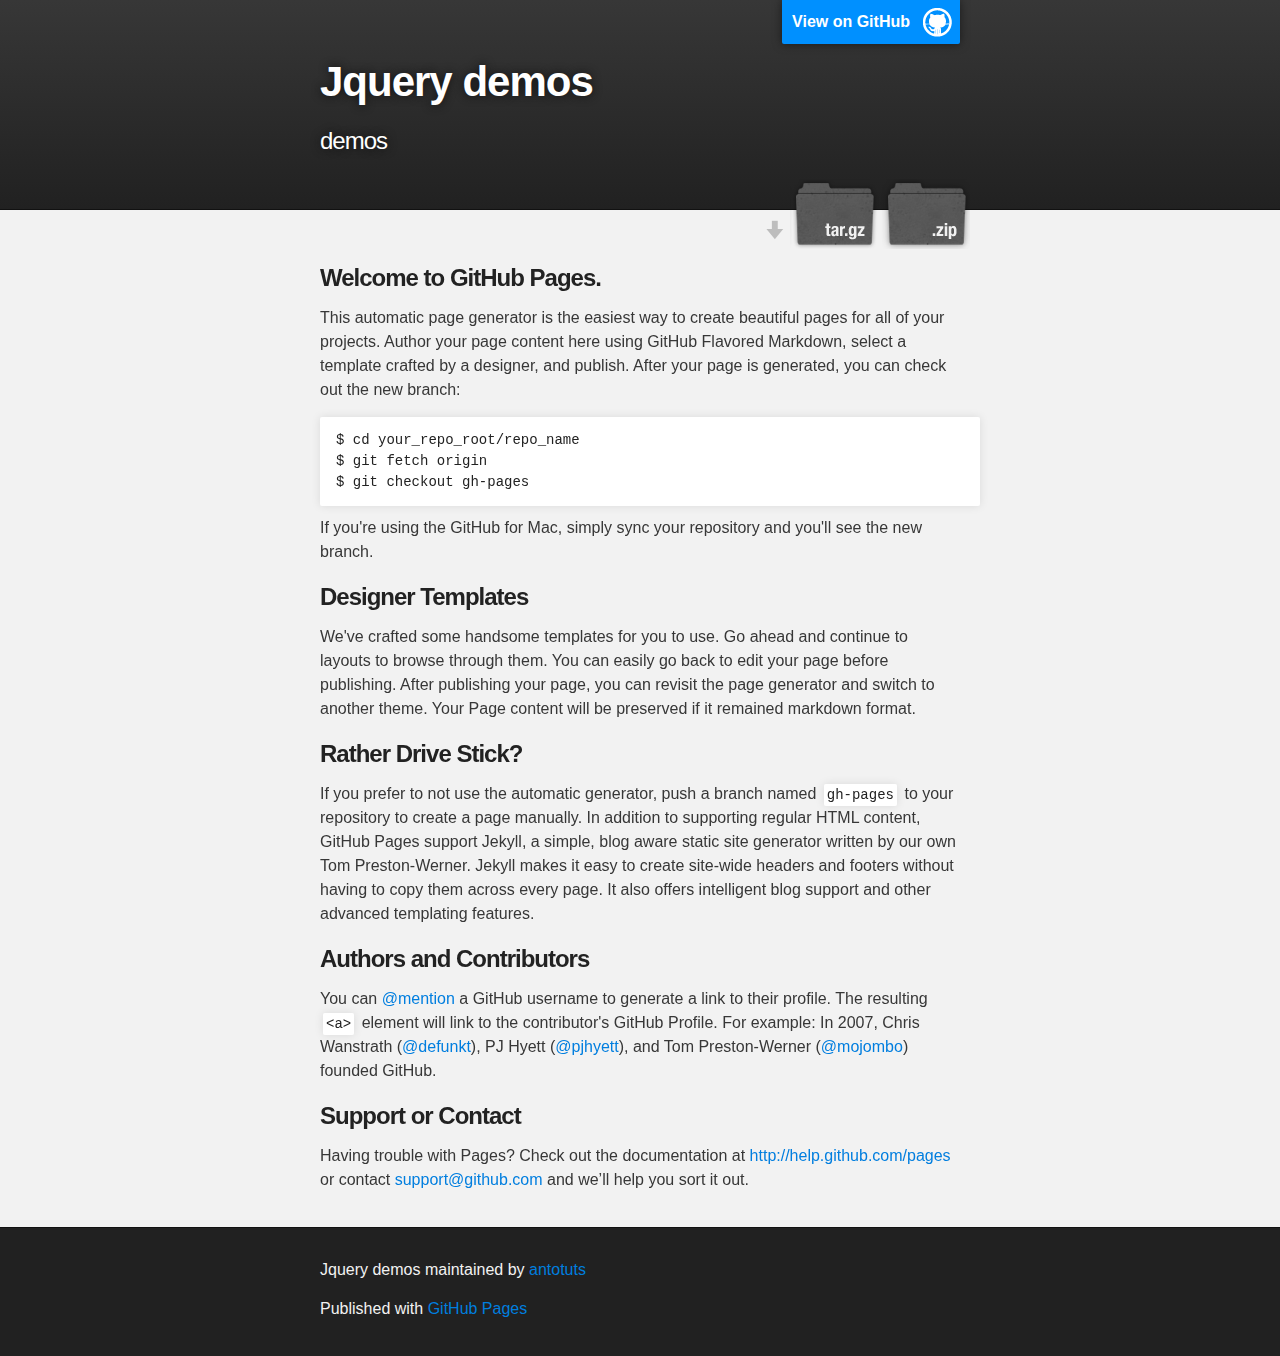
<file: index.html>
<!DOCTYPE html>
<html>

  <head>
    <meta charset='utf-8' />
    <meta http-equiv="X-UA-Compatible" content="chrome=1" />
    <meta name="description" content="Jquery demos : demos" />

    <link rel="stylesheet" type="text/css" media="screen" href="stylesheets/stylesheet.css">

    <title>Jquery demos</title>
  </head>

  <body>

    <!-- HEADER -->
    <div id="header_wrap" class="outer">
        <header class="inner">
          <a id="forkme_banner" href="https://github.com/antotuts/jquery_demos">View on GitHub</a>

          <h1 id="project_title">Jquery demos</h1>
          <h2 id="project_tagline">demos</h2>

            <section id="downloads">
              <a class="zip_download_link" href="https://github.com/antotuts/jquery_demos/zipball/master">Download this project as a .zip file</a>
              <a class="tar_download_link" href="https://github.com/antotuts/jquery_demos/tarball/master">Download this project as a tar.gz file</a>
            </section>
        </header>
    </div>

    <!-- MAIN CONTENT -->
    <div id="main_content_wrap" class="outer">
      <section id="main_content" class="inner">
        <h3>Welcome to GitHub Pages.</h3>

<p>This automatic page generator is the easiest way to create beautiful pages for all of your projects. Author your page content here using GitHub Flavored Markdown, select a template crafted by a designer, and publish. After your page is generated, you can check out the new branch:</p>

<pre><code>$ cd your_repo_root/repo_name
$ git fetch origin
$ git checkout gh-pages
</code></pre>

<p>If you're using the GitHub for Mac, simply sync your repository and you'll see the new branch.</p>

<h3>Designer Templates</h3>

<p>We've crafted some handsome templates for you to use. Go ahead and continue to layouts to browse through them. You can easily go back to edit your page before publishing. After publishing your page, you can revisit the page generator and switch to another theme. Your Page content will be preserved if it remained markdown format.</p>

<h3>Rather Drive Stick?</h3>

<p>If you prefer to not use the automatic generator, push a branch named <code>gh-pages</code> to your repository to create a page manually. In addition to supporting regular HTML content, GitHub Pages support Jekyll, a simple, blog aware static site generator written by our own Tom Preston-Werner. Jekyll makes it easy to create site-wide headers and footers without having to copy them across every page. It also offers intelligent blog support and other advanced templating features.</p>

<h3>Authors and Contributors</h3>

<p>You can <a href="https://github.com/blog/821" class="user-mention">@mention</a> a GitHub username to generate a link to their profile. The resulting <code>&lt;a&gt;</code> element will link to the contributor's GitHub Profile. For example: In 2007, Chris Wanstrath (<a href="https://github.com/defunkt" class="user-mention">@defunkt</a>), PJ Hyett (<a href="https://github.com/pjhyett" class="user-mention">@pjhyett</a>), and Tom Preston-Werner (<a href="https://github.com/mojombo" class="user-mention">@mojombo</a>) founded GitHub.</p>

<h3>Support or Contact</h3>

<p>Having trouble with Pages? Check out the documentation at <a href="http://help.github.com/pages">http://help.github.com/pages</a> or contact <a href="mailto:support@github.com">support@github.com</a> and we’ll help you sort it out.</p>
      </section>
    </div>

    <!-- FOOTER  -->
    <div id="footer_wrap" class="outer">
      <footer class="inner">
        <p class="copyright">Jquery demos maintained by <a href="https://github.com/antotuts">antotuts</a></p>
        <p>Published with <a href="http://pages.github.com">GitHub Pages</a></p>
      </footer>
    </div>

    

  </body>
</html>
</file>
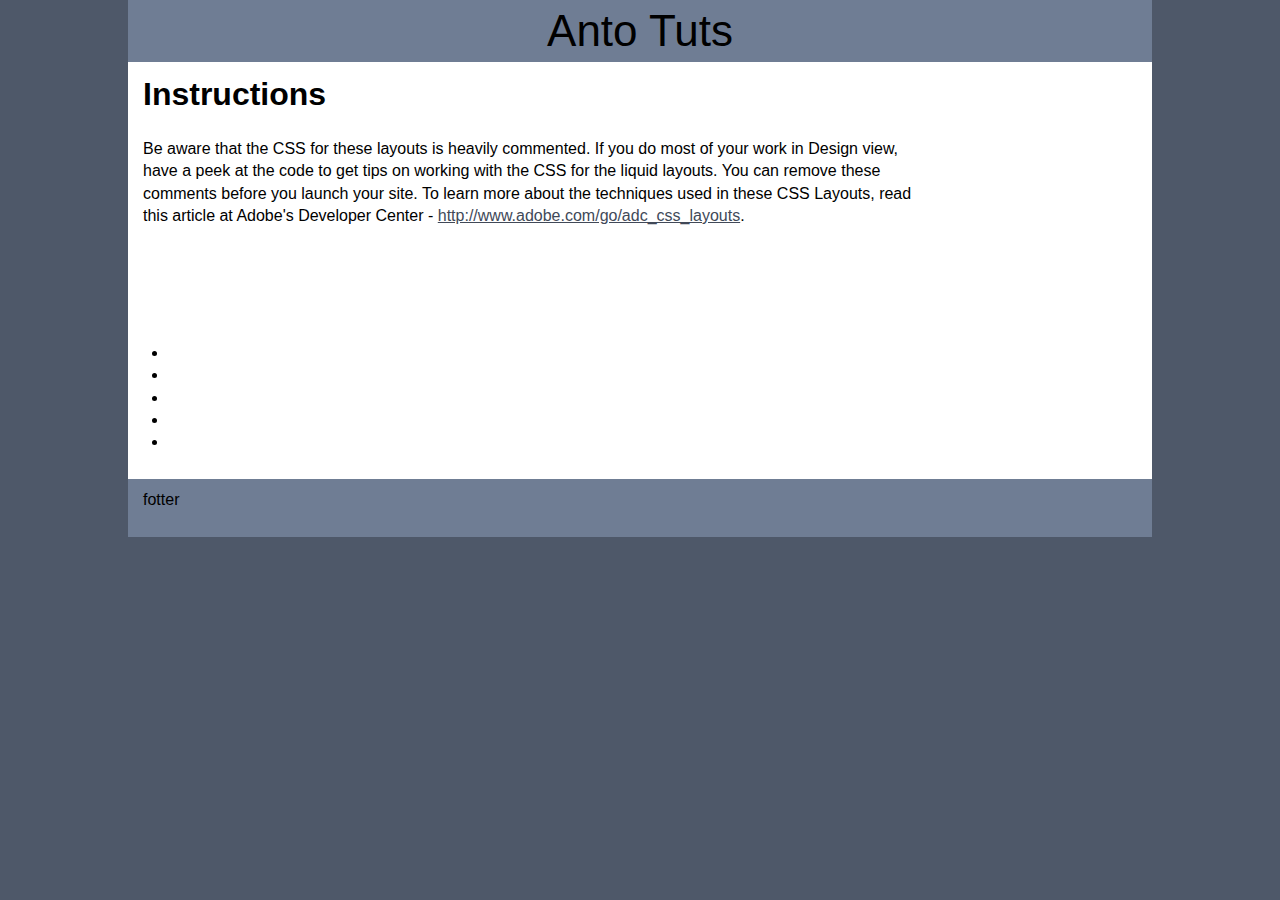
<file: sites/demo/index.html>
<!DOCTYPE html PUBLIC "-//W3C//DTD XHTML 1.0 Transitional//EN" "http://www.w3.org/TR/xhtml1/DTD/xhtml1-transitional.dtd">
<html xmlns="http://www.w3.org/1999/xhtml">
<head>
<meta http-equiv="Content-Type" content="text/html; charset=utf-8" />
<title>Untitled Document</title>
<link href="style.css" rel="stylesheet" type="text/css" /><!--[if lte IE 7]>
<style>
.content { margin-right: -1px; } /* this 1px negative margin can be placed on any of the columns in this layout with the same corrective effect. */
ul.nav a { zoom: 1; }  /* the zoom property gives IE the hasLayout trigger it needs to correct extra whiltespace between the links */
</style>
<![endif]-->
<script src="js/jquery-1.7.2.js" type="application/javascript"></script>
<script type="application/javascript">
	$(function(){
		alert("hello");
		$(".sidebar1").hide();
		});
		
</script>
</head>

<body>

<div class="container">
  <div class="header"><!-- end .header -->    Anto Tuts  </div>
  <div class="sidebar1">
    <ul class="nav">
      <li><a href="#">Link one</a></li>
      <li><a href="#">Link two</a></li>
      <li><a href="#">Link three</a></li>
      <li><a href="#">Link four</a></li>
    </ul>
    <p> Sidebar</p>
    <!-- end .sidebar1 --></div>
  <div class="content">
    <h1>Instructions</h1>
    <p>Be aware that the CSS for these layouts is heavily commented. If you do most of your work in Design view, have a peek at the code to get tips on working with the CSS for the liquid layouts. You can remove these comments before you launch your site. To learn more about the techniques used in these CSS Layouts, read this article at Adobe's Developer Center - <a href="http://www.adobe.com/go/adc_css_layouts">http://www.adobe.com/go/adc_css_layouts</a>.</p>
    <h2>&nbsp;</h2>
<h3>&nbsp;</h3>
 <div id="voo">
 	<ul id="hello">
 		<li id="link1"><a href=""></a></li>
 		<li id="link2"><a href=""></a></li>
 		<li id="link3"><a href=""></a></li>
 		<li id="link4"><a href=""></a></li>
 		<li id="link5"><a href=""></a></li>
 	</ul>
 </div>
     <!-- end .content --></div>
  <div class="footer">
    <p>fotter</p>
    <!-- end .footer --></div>
  <!-- end .container --></div>
</body>
</html>
</file>
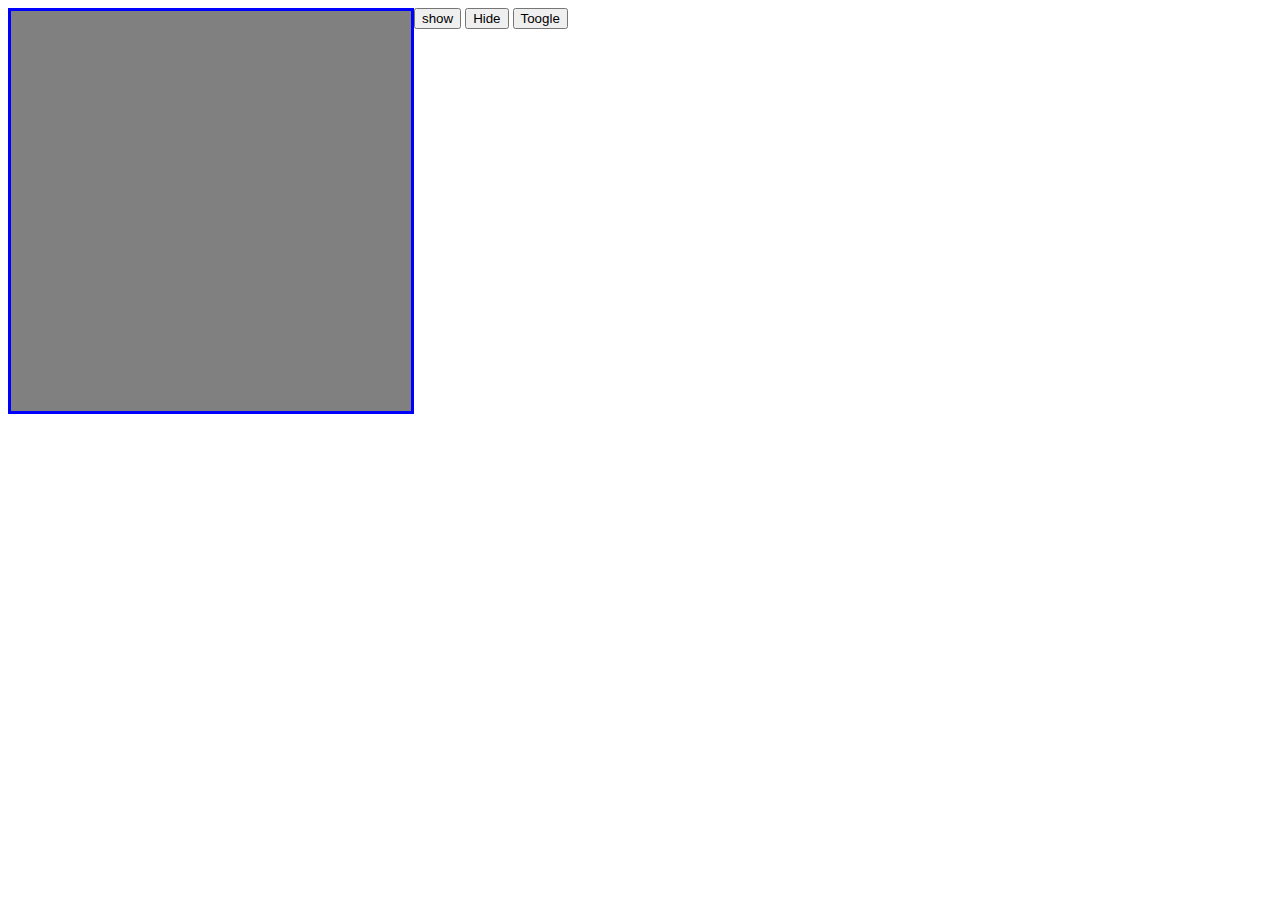
<file: animation1.html>
<!DOCTYPE HTML>
<html lang="en-US">
<head>
    <meta charset="UTF-8">
    <title>Anto Tuts</title>
    <link href="style.css" type="text/css" rel="stylesheet"/>
    <script src="jquery-1.7.2.js" type="text/javascript"></script>
    <script type="text/javascript">
        $(document).ready(function(){
            $("#button1").click(function(){
                $("#box").show(5000,function(){
                    alert("show finished");
                    });    
            });
            $("#button2").click(function(){
                $("#box").hide("slow",function(){
                    alert("Hide finished");
                    });    
            });
            $("#button3").click(function(){
                $("#box").toggle("slow");    
            });
        });
    </script>
</head>
<body>
    <div id="main">
        <div id="box" class="cool">
           
        </div>
        <button id="button1">show</button>
        <button id="button2">Hide</button>
        <button id="button3">Toogle</button>
        
    </div>
</html>
</file>
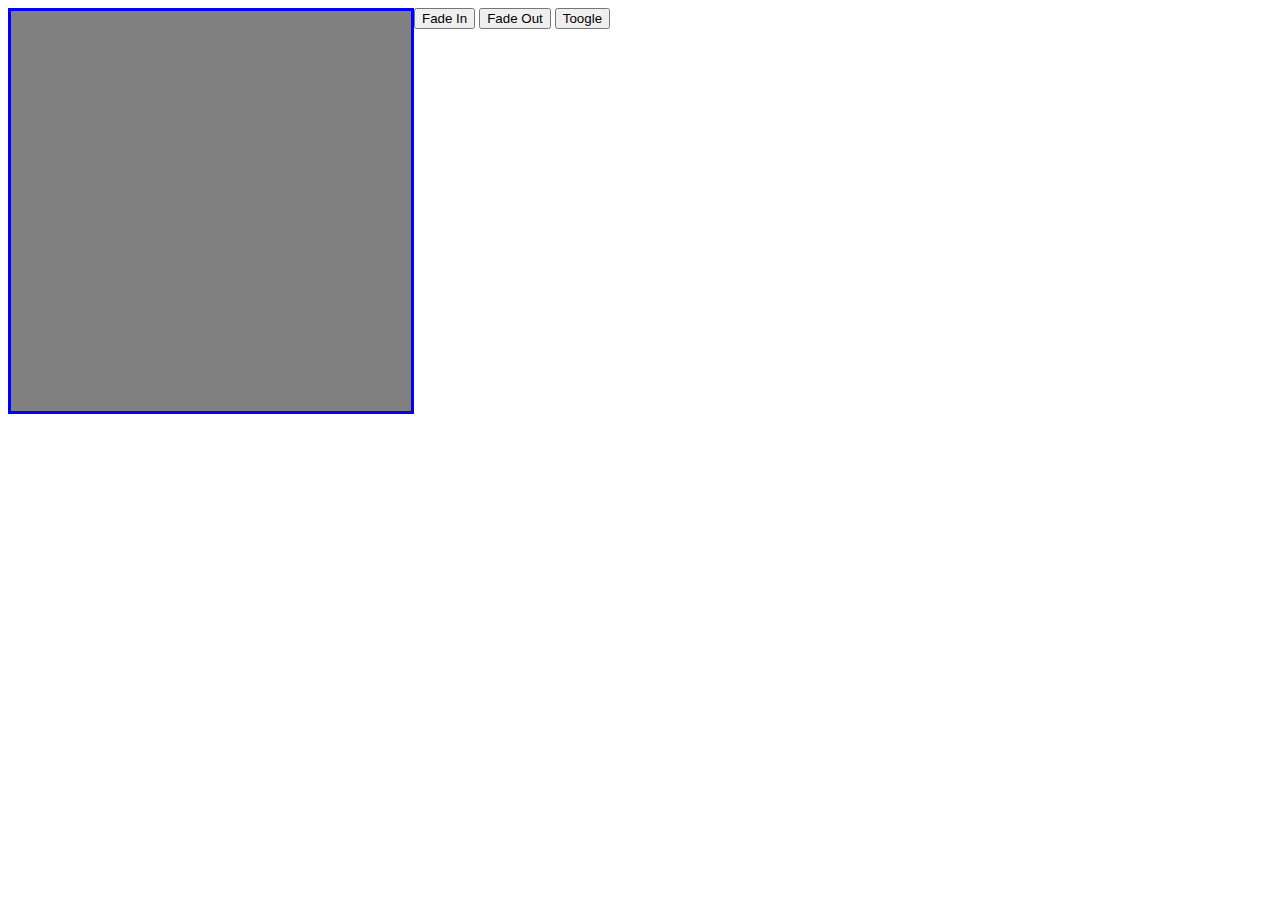
<file: animation2.html>
<!DOCTYPE HTML>
<html lang="en-US">
<head>
    <meta charset="UTF-8">
    <title>Anto Tuts</title>
    <link href="style.css" type="text/css" rel="stylesheet"/>
    <script src="jquery-1.7.2.js" type="text/javascript"></script>
    <script type="text/javascript">
        $(document).ready(function(){
            $("#button1").click(function(){
                $("#box").fadeIn(2000);    
            });
            $("#button2").click(function(){
                $("#box").fadeOut(2000);    
            });
            $("#button3").click(function(){
                $("#box").fadeToggle(2000);    
            });
        });
    </script>
</head>
<body>
    <div id="main">
        <div id="box" class="cool">
           
        </div>
        <button id="button1">Fade In</button>
        <button id="button2">Fade Out</button>
        <button id="button3">Toogle</button>
        
    </div>
</html>
</file>
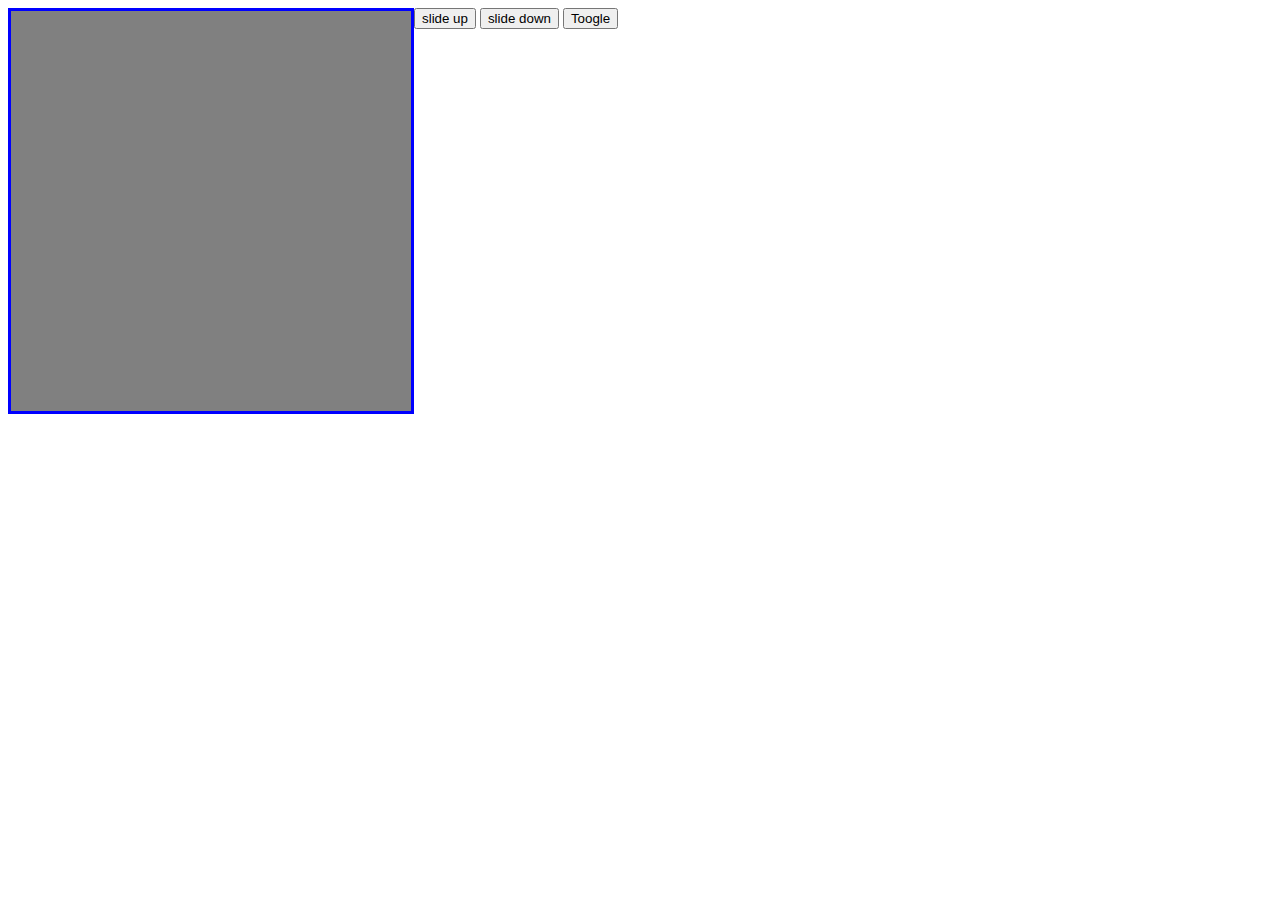
<file: animation3.html>
<!DOCTYPE HTML>
<html lang="en-US">
<head>
    <meta charset="UTF-8">
    <title>Anto Tuts</title>
    <link href="style.css" type="text/css" rel="stylesheet"/>
    <script src="jquery-1.7.2.js" type="text/javascript"></script>
    <script type="text/javascript">
        $(document).ready(function(){
            $("#button1").click(function(){
                $("#box").slideUp();    
            });
            $("#button2").click(function(){
                $("#box").slideDown();    
            });
            $("#button3").click(function(){
                $("#box").slideToggle();    
            });
        });
    </script>
</head>
<body>
    <div id="main">
        <div id="box" class="cool">
           
        </div>
        <button id="button1">slide up</button>
        <button id="button2">slide down</button>
        <button id="button3">Toogle</button>
        
    </div>
</html>
</file>
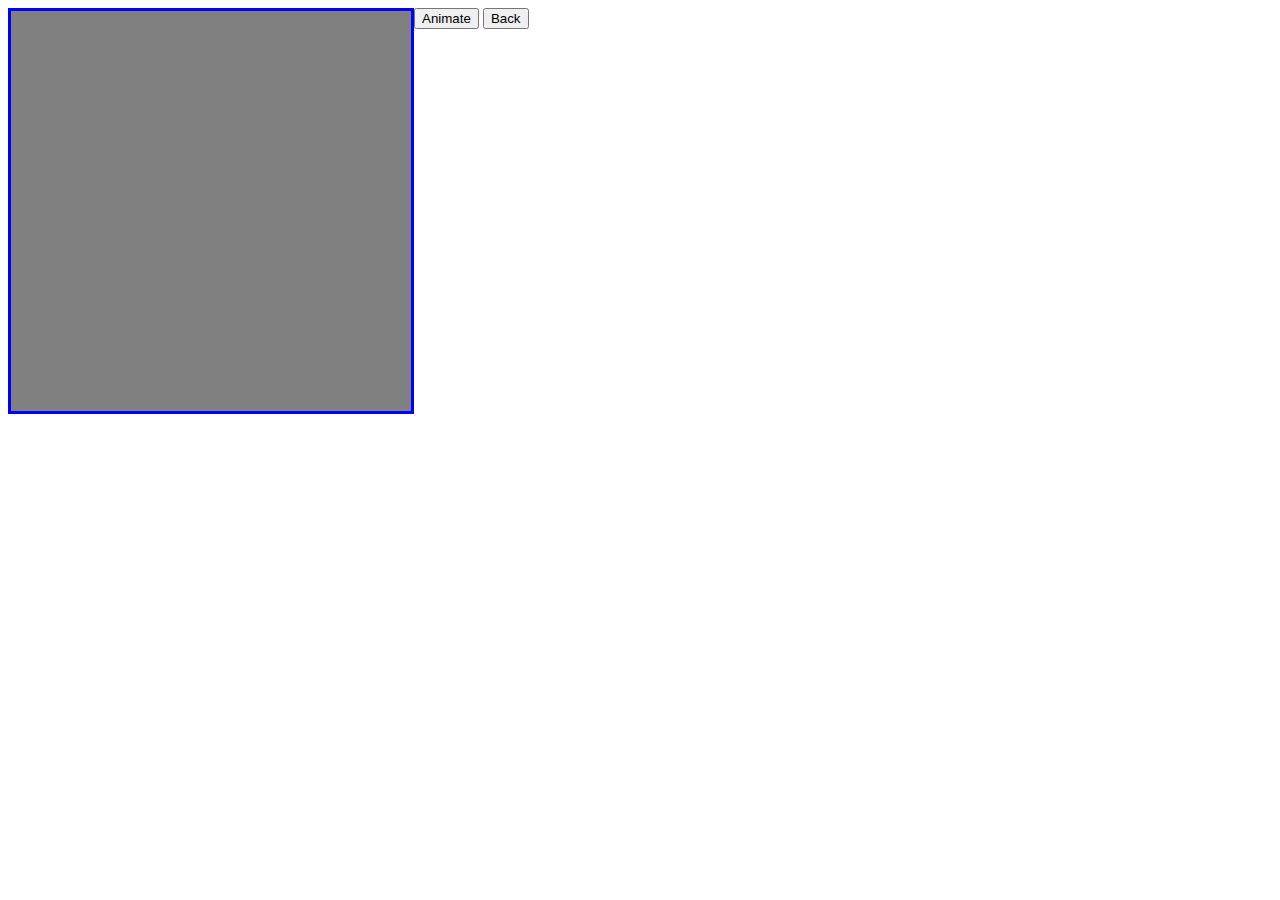
<file: animation4.html>
<!DOCTYPE HTML>
<html lang="en-US">
<head>
    <meta charset="UTF-8">
    <title>Anto Tuts</title>
    <link href="style.css" type="text/css" rel="stylesheet"/>
    <script src="jquery-1.7.2.js" type="text/javascript"></script>
    <script type="text/javascript">
        $(document).ready(function(){
            $("#button1").click(function(){
                $("#box").animate({"width":"80%","height":"800px","opacity":".5"},2000,"swing");    
            });
            $("#button2").click(function(){
              $("#box").animate({"width":"400px","height":"400px"},2000,"linear");       
            });
        });
    </script>
</head>
<body>
    <div id="main">
        <div id="box" class="cool">
           
        </div>
        <button id="button1">Animate</button>
        <button id="button2">Back</button>
                
    </div>
</html>
</file>
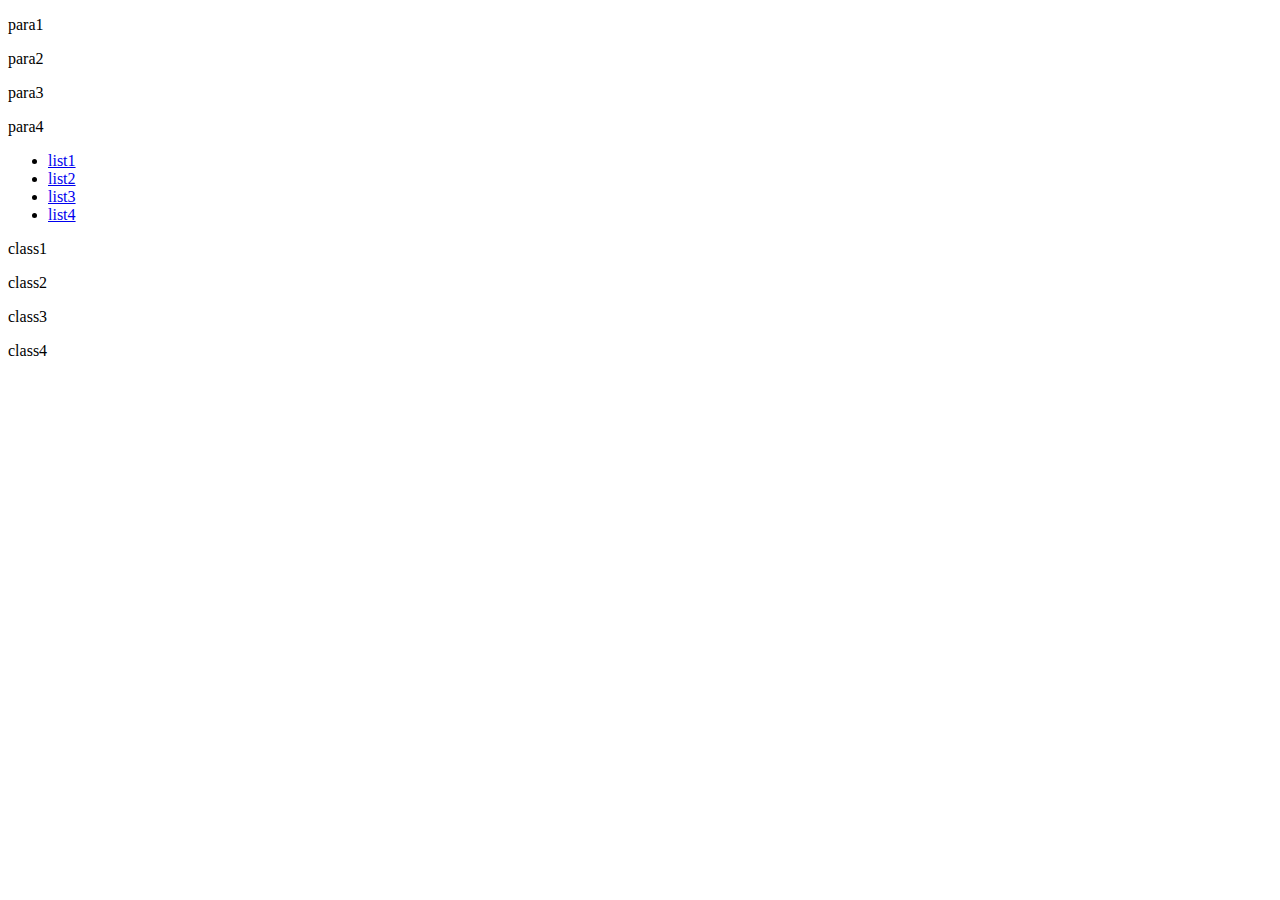
<file: attr.html>
<!DOCTYPE HTML>
<html lang="en-US">
<head>
    <meta charset="UTF-8">
    <title>Anto Tuts</title>
    <link href="style.css" type="text/css" rel="stylesheet"/>
    <script src="jquery-1.7.2.js" type="text/javascript"></script>
    <script type="text/javascript">
        $(document).ready(function(){
            $("#para1").attr("title","cool");
        });
    </script>
</head>
<body>
    <div id="main">
        <p id="para1" >para1</p>
        <p id="para2">para2</p>
        <p id="para3">para3</p>
        <p id="para4">para4</p>
        <ul id="list">
            <li id="list1"><a href="#">list1</a></li>
            <li id="list2"><a href="#">list2</a></li>
            <li id="list3"><a href="#">list3</a></li>
            <li id="list4"><a href="#">list4</a></li>
        </ul>
        <p class="class1">class1</p>
        <p class="class1">class2</p>
        <p class="class2">class3</p>
        <p class="class2">class4</p>
    </div>
</html>
</file>
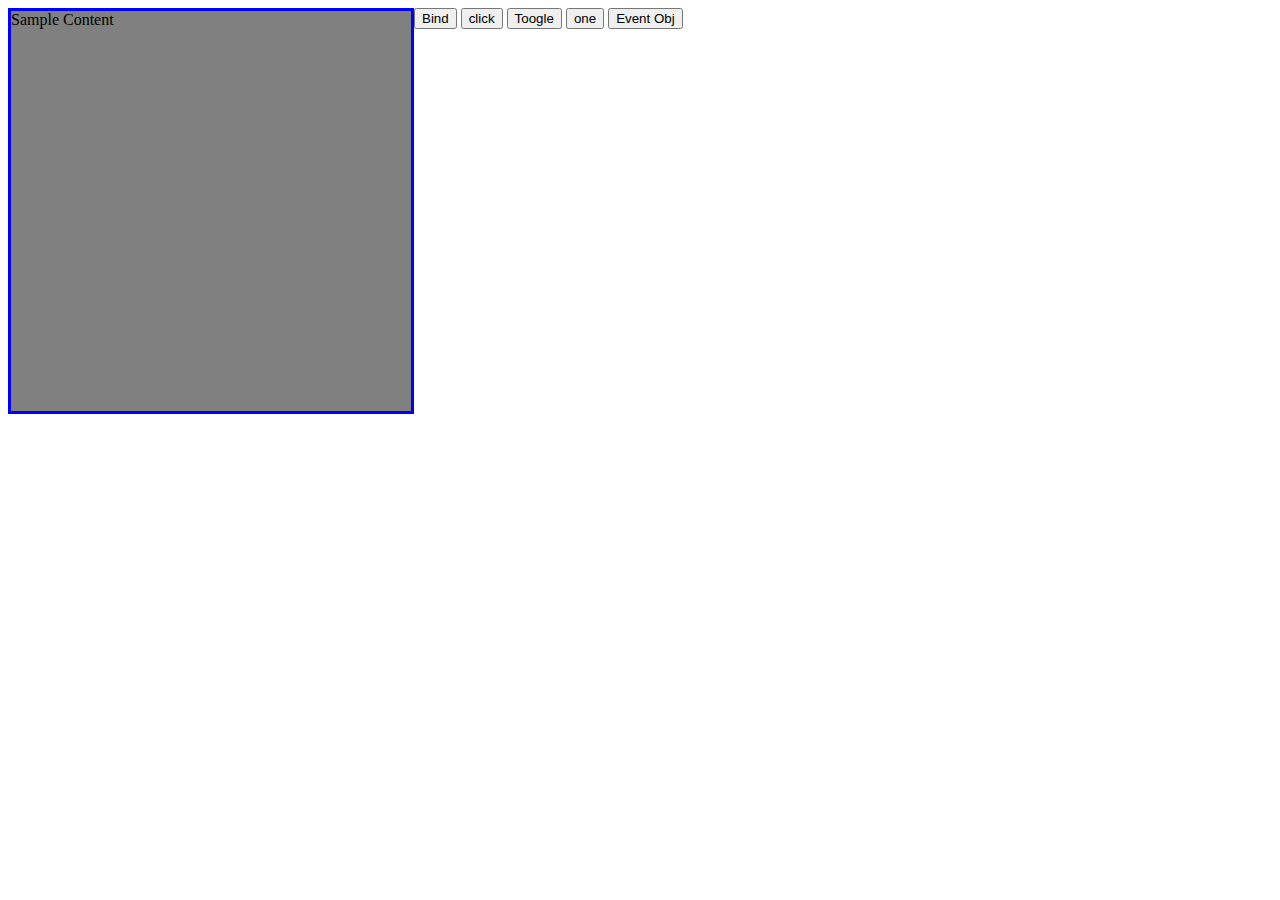
<file: events.html>
<!DOCTYPE HTML>
<html lang="en-US">
<head>
    <meta charset="UTF-8">
    <title>Anto Tuts</title>
    <link href="style.css" type="text/css" rel="stylesheet"/>
    <script src="jquery-1.7.2.js" type="text/javascript"></script>
    <script type="text/javascript">
        $(document).ready(function(){
            $("#button1").bind("click",toggleit);
            $("#button2").click(toggleit);
            
            $("#button3").toggle(toggle1,toggle2);
            $("#button4").one("click",toggleit);
            $("#button5").click(function(e){
                $("#box").html("<h1>Type:"+e.type+"  Pagex:"+e.pageX+"</h1>");
            });
            function toggleit(){
                $("#box").toggleClass("blueback");
            }
            function toggle1(){
                $("#box").html("<h1>toggle1</h1>");
            }
            function toggle2(){
                $("#box").html("<h1>toggle2</h1>");
            }
        });
    </script>
</head>
<body>
    <div id="main">
        <div id="box" class="cool">
            Sample Content
        </div>
        <button id="button1">Bind</button>
        <button id="button2">click</button>
        <button id="button3">Toogle</button>
        <button id="button4">one</button>
         <button id="button5">Event Obj</button>
    </div>
</html>
</file>
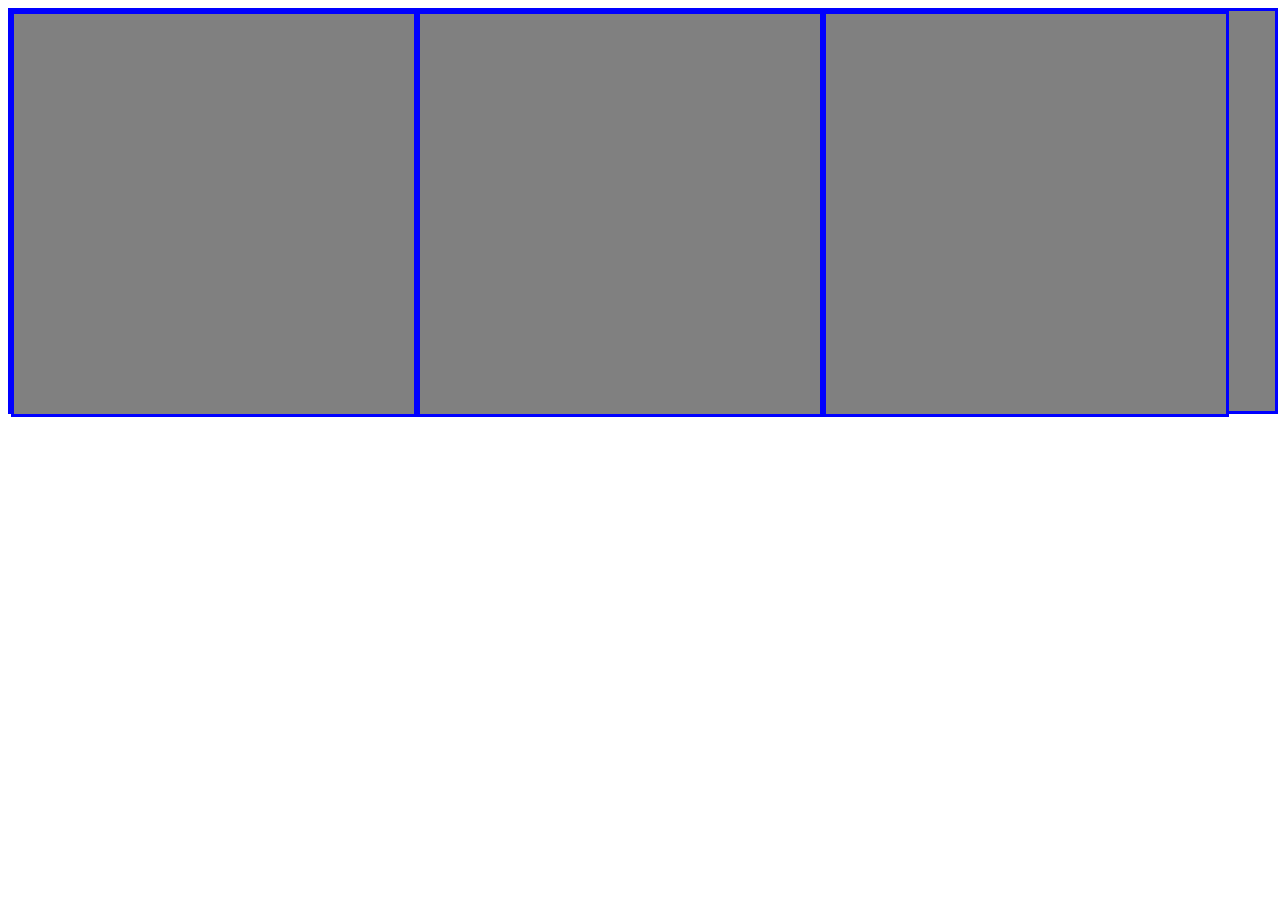
<file: layout.html>
<!DOCTYPE HTML>
<html lang="en-US">
<head>
    <meta charset="UTF-8">
    <title>Anto Tuts</title>
    <link href="style.css" type="text/css" rel="stylesheet"/>
    <script src="jquery-1.7.2.js" type="text/javascript"></script>
</head>
<body>
    <div id="main" class="cool">
        <div id="sidebar1" class="cool"></div>
        <div id="content" class="cool"></div>
        <div id="sidebar2" class="cool"></div>
    </div>
</body>
</html>
</file>
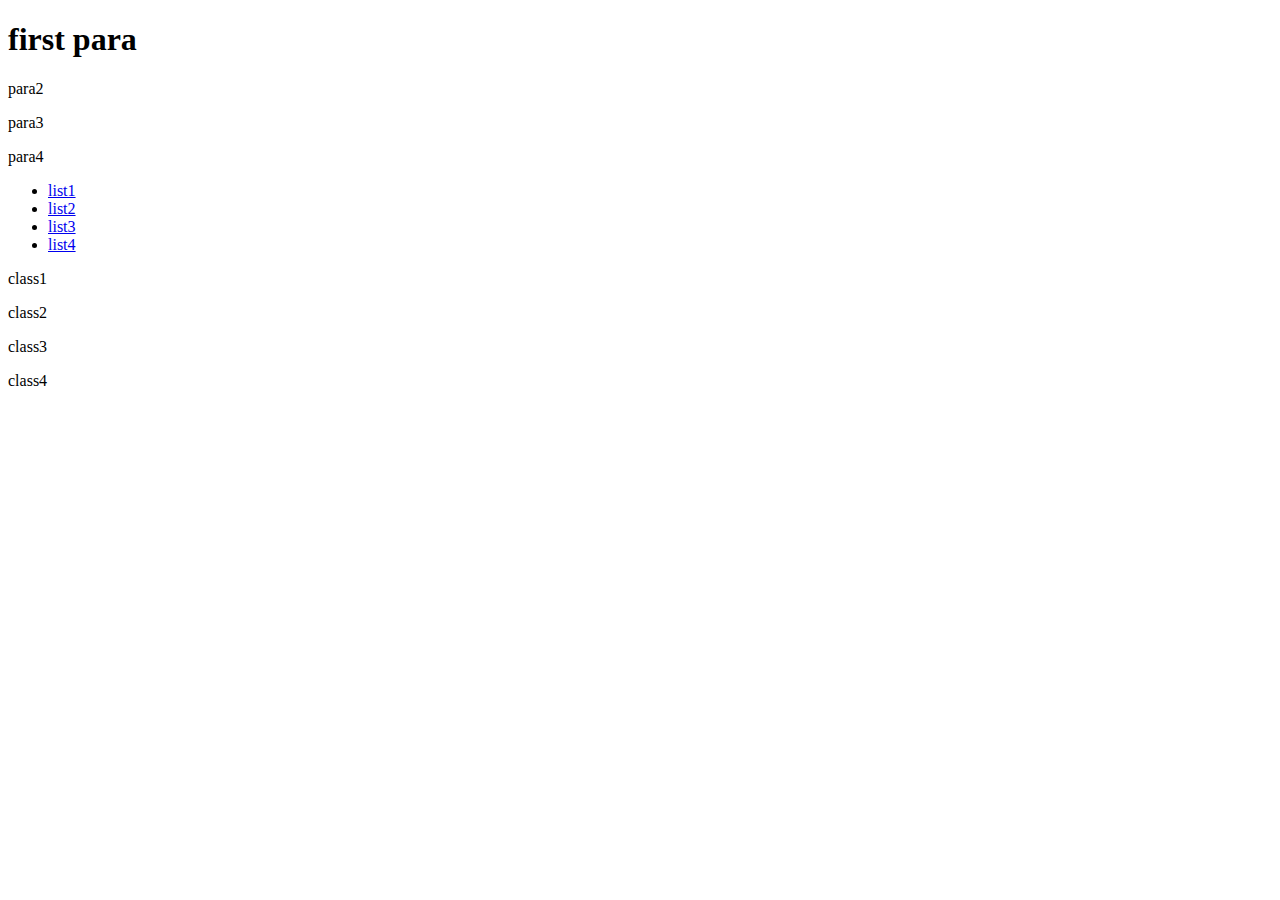
<file: newcontent.html>
<!DOCTYPE HTML>
<html lang="en-US">
<head>
    <meta charset="UTF-8">
    <title>Anto Tuts</title>
     <script src="jquery-1.7.2.js" type="text/javascript"></script>
    <script type="text/javascript">
        $(function(){
            //$("p:last").append("<p id=\"para10\">para10</p>");
            //$("li:first").prepend("<li id=\"list0\"><a href=\"#\">list0</a></li>")
            $("#para1").html("<h1>first para<h1>");
            
        });
    </script>
</head>
<body>
    <div id="main">
        <p id="para1">para1</p>
        <p id="para2">para2</p>
        <p id="para3">para3</p>
        <p id="para4">para4</p>
        <ul id="list">
            <li id="list1"><a href="#">list1</a></li>
            <li id="list2"><a href="#">list2</a></li>
            <li id="list3"><a href="#">list3</a></li>
            <li id="list4"><a href="#">list4</a></li>
        </ul>
        <p class="class1">class1</p>
        <p class="class1">class2</p>
        <p class="class2">class3</p>
        <p class="class2">class4</p>
    </div>
</body>
</html>
</file>
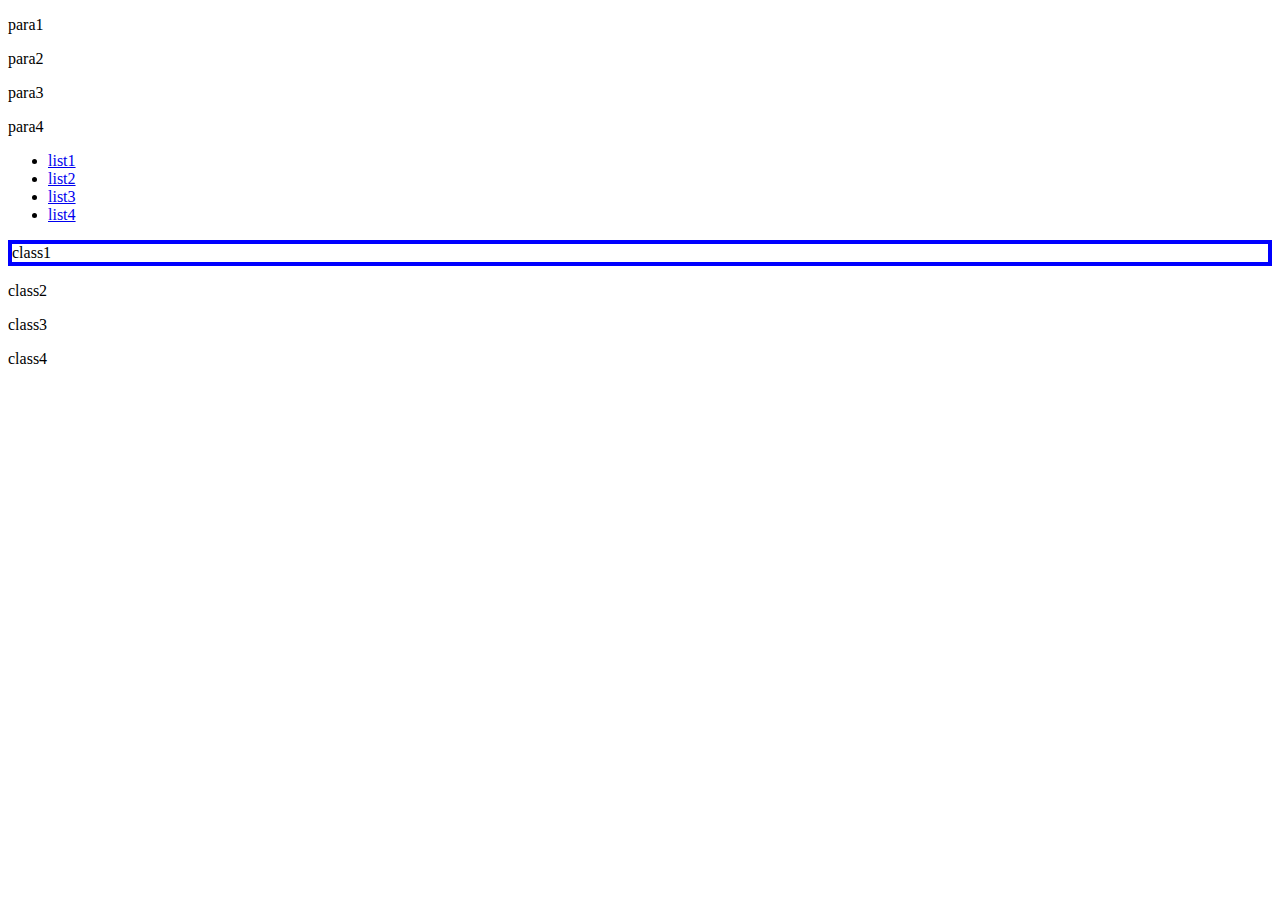
<file: selector.html>
<!DOCTYPE HTML>
<html lang="en-US">
<head>
    <meta charset="UTF-8">
    <title>Anto Tuts</title>
    
    <script src="jquery-1.7.2.js" type="text/javascript"></script>
    <script type="text/javascript">
        $(function(){
            $("p:eq(4)").css("border","4px solid blue");
        });
    </script>
</head>
<body>
        <p id="para1">para1</p>
        <p id="para2">para2</p>
        <p id="para3">para3</p>
        <p id="para4">para4</p>
        <ul id="list">
            <li id="list1"><a href="#">list1</a></li>
            <li id="list2"><a href="#">list2</a></li>
            <li id="list3"><a href="#">list3</a></li>
            <li id="list4"><a href="#">list4</a></li>
        </ul>
        <p class="class1">class1</p>
        <p class="class2">class2</p>
        <p class="class3">class3</p>
        <p class="class4">class4</p>
</body>
</html>
</file>
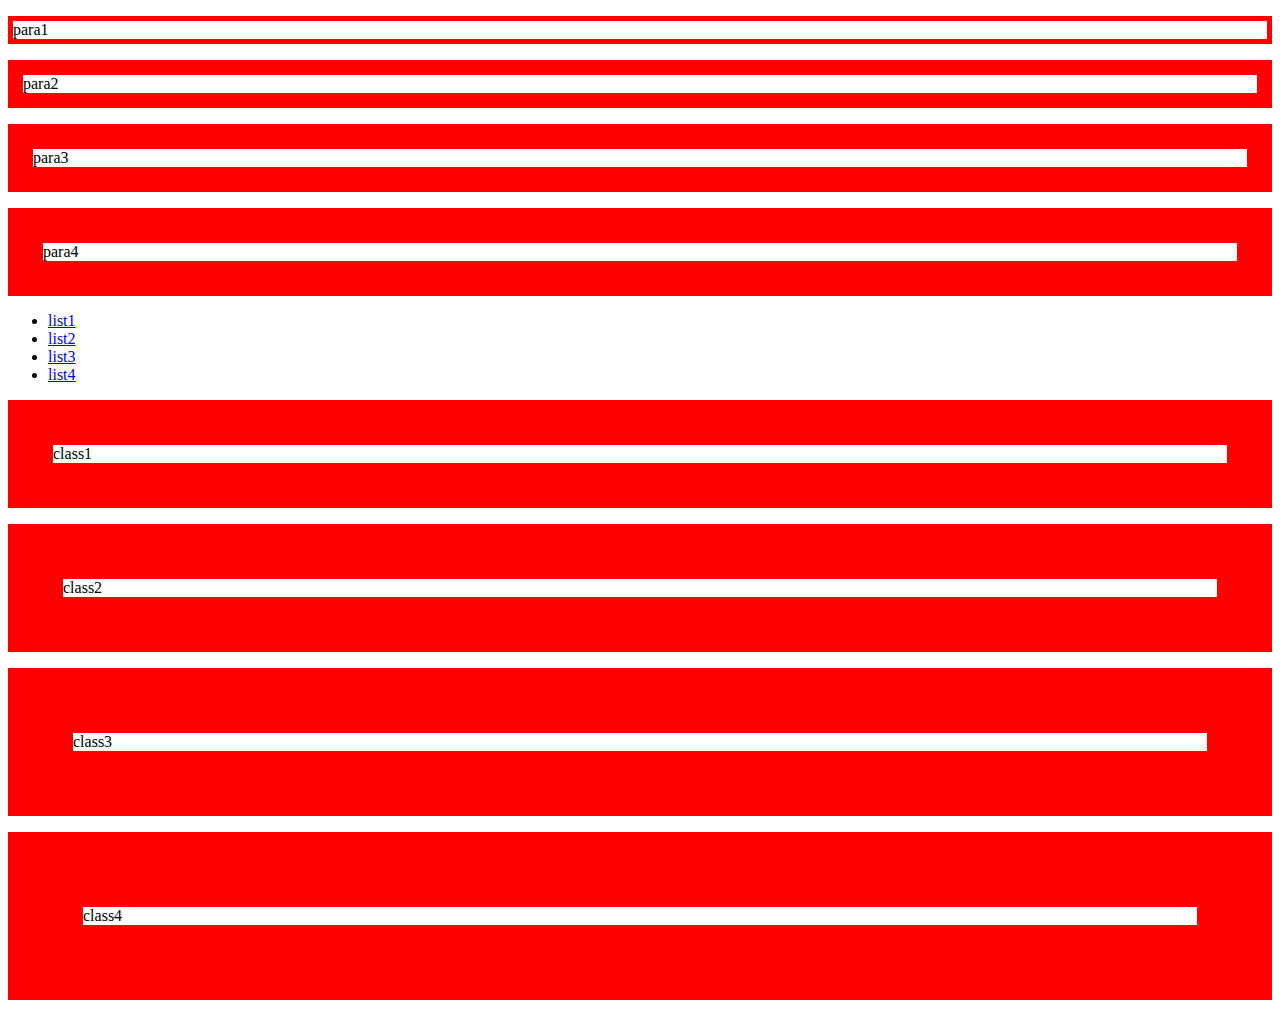
<file: traverse.html>
<!DOCTYPE HTML>
<html lang="en-US">
<head>
    <meta charset="UTF-8">
    <title>Anto Tuts</title>
     <script src="jquery-1.7.2.js" type="text/javascript"></script>
    <script type="text/javascript">
        $(function(){
            var px=5;
           // $("#main").find("li#list1").css("border","3px solid red");
           $("p").each(function(){
                $(this).css("border",px+"px solid red");
                px +=10;
            });
        });
    </script>
</head>
<body>
    <div id="main">
        <p id="para1">para1</p>
        <p id="para2">para2</p>
        <p id="para3">para3</p>
        <p id="para4">para4</p>
        <ul>
            <li id="list1"><a href="#">list1</a></li>
            <li id="list2"><a href="#">list2</a></li>
            <li id="list3"><a href="#">list3</a></li>
            <li id="list4"><a href="#">list4</a></li>
        </ul>
        <p class="class1">class1</p>
        <p class="class1">class2</p>
        <p class="class2">class3</p>
        <p class="class2">class4</p>
    </div>
</body>
</html>
</file>
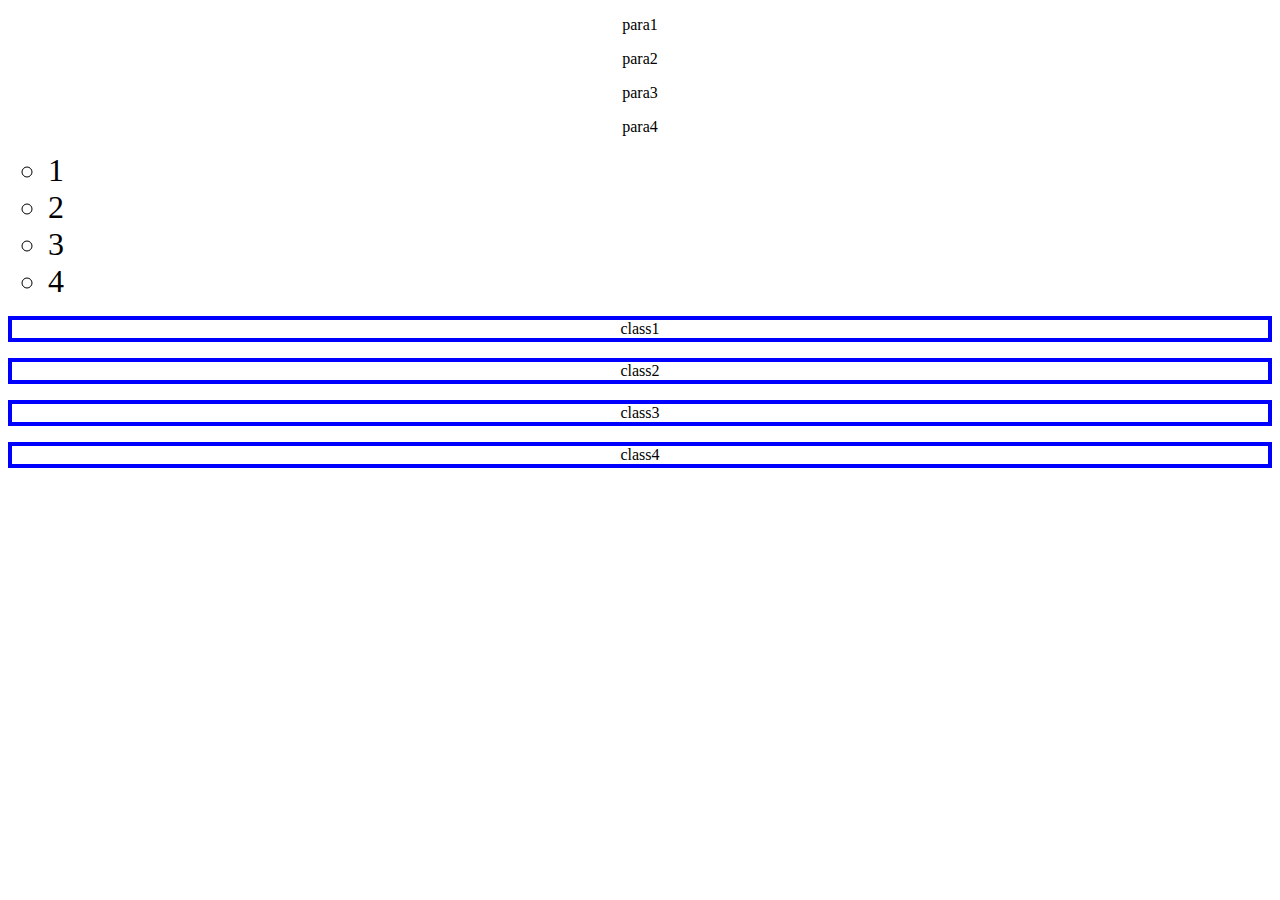
<file: sites/selector.html>
<!DOCTYPE HTML>
<html lang="en-US">
<head>
    <meta charset="UTF-8">
    <title>Anto Tuts</title>
    <script src="jquery-1.7.2.js" type="text/javascript"></script>
    <script type="text/javascript">
        $(document).ready(function(){
            $("p[class^=class]").css("border","4px solid blue")
        });
    </script>
    <style>
        p{
            font-size: 1em;
            text-align: center;
        }
        li{
            list-style: circle;
            font-size: 2em;
        }
    </style>
</head>
<body>
    
        <p id="para1">para1</p>
        <p id="para2">para2</p>
        <p id="para3">para3</p>
        <p id="para4">para4</p>
        <ul>
            <li>1</li>
            <li>2</li>
            <li>3</li>
            <li>4</li>
        </ul>
        <p class="class1">class1</p>
        <p class="class2">class2</p>
        <p class="class3">class3</p>
        <p class="class4">class4</p>
</body>
</html>
</file>
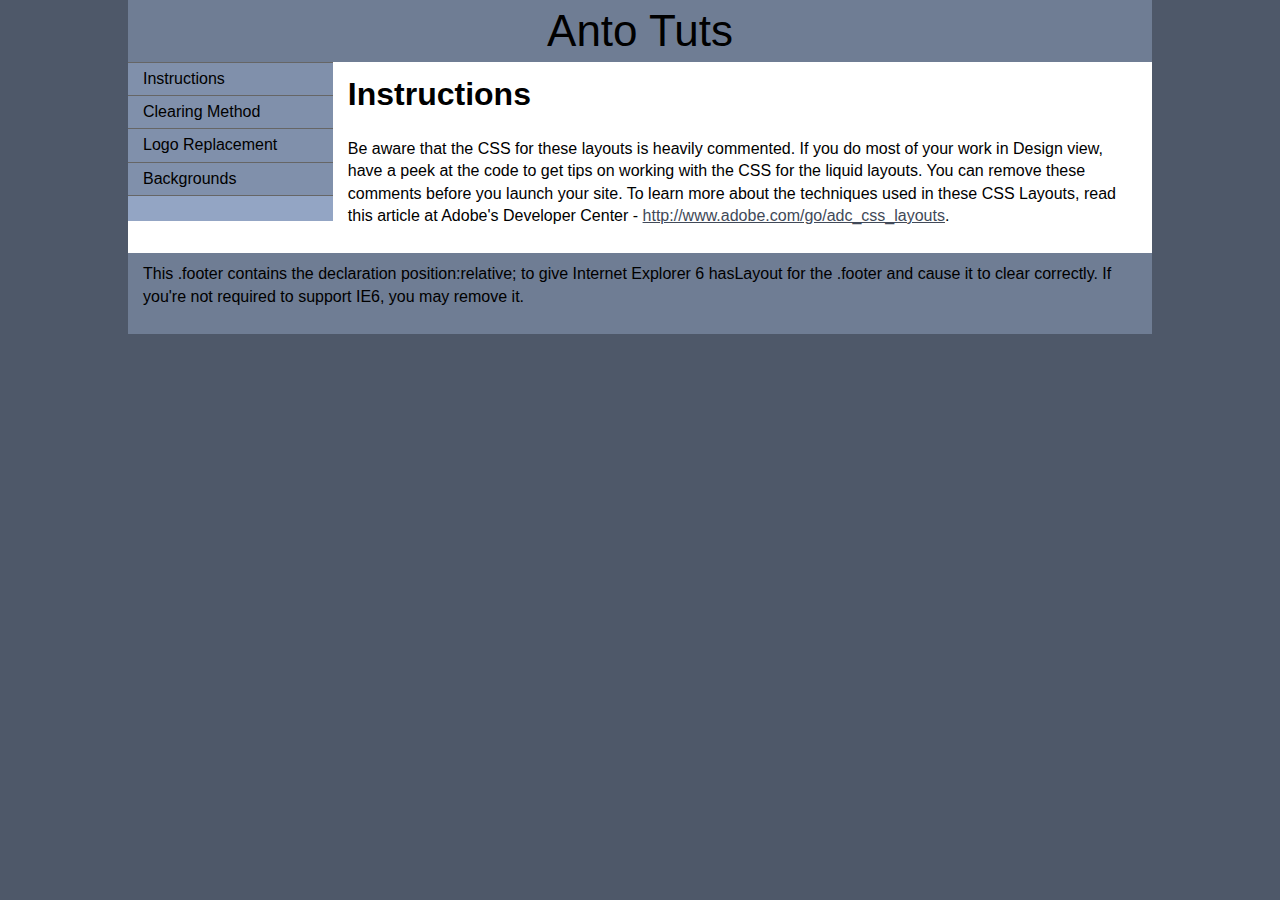
<file: sites/demo/demo.html>
<!DOCTYPE html PUBLIC "-//W3C//DTD XHTML 1.0 Transitional//EN" "http://www.w3.org/TR/xhtml1/DTD/xhtml1-transitional.dtd">
<html xmlns="http://www.w3.org/1999/xhtml">
<head>
<meta http-equiv="Content-Type" content="text/html; charset=utf-8" />
<title>Anto Tuts</title>
<link href="style.css" rel="stylesheet" type="text/css" /><!--[if lte IE 7]>
<style>
.content { margin-right: -1px; } /* this 1px negative margin can be placed on any of the columns in this layout with the same corrective effect. */
ul.nav a { zoom: 1; }  /* the zoom property gives IE the hasLayout trigger it needs to correct extra whiltespace between the links */
</style>
<![endif]-->
<script src="js/jquery-1.7.2.js" type="application/javascript"></script>
<script type="application/javascript">
	$(function(){
		var ins = $("#Instructions");
		var cm = $("#ClearingMethod");
		var lr = $("#LogoReplacement");
		var bg = $("#Backgrounds");
		var con = $(".content");
		ins.hide();
		cm.hide();
		lr.hide();
		bg.hide();
		con.html(ins.html());
		$("a").bind("click",function(){
			var links = $(this).attr("id");
			if(links === "link1"){
				con.html(ins.html());
			}else if(links === "link2"){
				con.html(cm.html());
			}else if(links === "link3"){
				con.html(lr.html());
			}
			else if(links === "link4"){
				con.html(bg.html());
			}
			
		});
		
	
	});
		
</script>
</head>

<body>

<div class="container">
  <div class="header"><!-- end .header -->Anto Tuts</div>
  <div class="sidebar1">
    <ul class="nav">
      <li><a id="link1" href="#">Instructions </a></li>
      <li><a id="link2" href="#">Clearing Method</a></li>
      <li><a id="link3" href="#">Logo Replacement</a></li>
      <li><a id="link4" href="#">Backgrounds</a></li>
    </ul>
    
    <!-- end .sidebar1 --></div>
  <div class="content">
    <div id="Instructions"><h1>Instructions</h1>
    <p>Be aware that the CSS for these layouts is heavily commented. If you do most of your work in Design view, have a peek at the code to get tips on working with the CSS for the liquid layouts. You can remove these comments before you launch your site. To learn more about the techniques used in these CSS Layouts, read this article at Adobe's Developer Center - <a href="http://www.adobe.com/go/adc_css_layouts">http://www.adobe.com/go/adc_css_layouts</a>.</p></div>
    <div id="ClearingMethod"><h2>Clearing Method</h2>
    <p>Because all the columns are floated, this layout uses a clear:both declaration in the .footer rule.  This clearing technique forces the .container to understand where the columns end in order to show any borders or background colors you place on the .container. If your design requires you to remove the .footer from the .container, you'll need to use a different clearing method. The most reliable will be to add a &lt;br class=&quot;clearfloat&quot; /&gt; or &lt;div  class=&quot;clearfloat&quot;&gt;&lt;/div&gt; after your final floated column (but before the .container closes). This will have the same clearing effect.</p></div>
    <div id="LogoReplacement"><h3>Logo Replacement</h3>
    <p>An image placeholder was used in this layout in the .header where you'll likely want to place  a logo. It is recommended that you remove the placeholder and replace it with your own linked logo. </p>
    <p> Be aware that if you use the Property inspector to navigate to your logo image using the SRC field (instead of removing and replacing the placeholder), you should remove the inline background and display properties. These inline styles are only used to make the logo placeholder show up in browsers for demonstration purposes. </p>
    <p>To remove the inline styles, make sure your CSS Styles panel is set to Current. Select the image, and in the Properties pane of the CSS Styles panel, right click and delete the display and background properties. (Of course, you can always go directly into the code and delete the inline styles from the image or placeholder there.)</p>
    <h4>&nbsp;</h4></div>
    <div id="Backgrounds"><h4>Backgrounds</h4>
    <p>By nature, the background color on any div will only show for the length of the content. This means if you're using a background color or border to create the look of a side column, it won't extend all the way to the footer but will stop when the content ends. If the .content div will always contain more content, you can place a border on the .content div to divide it from the column.</p>
    <h4>Internet Explorer Conditional Comments</h4>
    <p>These liquid layouts contain an Internet Explorer Conditional Comment (IECC) to correct two issues. </p>
    <ol>
      <li>Browsers are inconsistent in the way they round div sizes in percent-based layouts. If the browser must render a number like 144.5px or 564.5px, they have to round it to the nearest whole number. Safari and Opera round down, Internet Explorer rounds up and Firefox rounds one column up and one down filling the container completely. These rounding issues can cause inconsistencies in some layouts. In this IECC there is a 1px negative margin to fix IE. You may move it to any of the columns (and on either the left or right) to suit your layout needs.</li>
      <li>The zoom property was added to the anchor within the navigation list since, in some cases, extra white space will be rendered in IE6 and IE7. Zoom gives IE its proprietary hasLayout property to fix this issue.</li>
    </ol>
    <p>&nbsp;</p>
    </div>
    <!-- end .content --></div>
  <div class="footer">
    <p>This .footer contains the declaration position:relative; to give Internet Explorer 6 hasLayout for the .footer and cause it to clear correctly. If you're not required to support IE6, you may remove it.</p>
    <!-- end .footer --></div>
  <!-- end .container --></div>
</body>
</html>
</file>
<file: stylesheets/stylesheet.css>
/*******************************************************************************
Slate Theme for Github Pages
by Jason Costello, @jsncostello
*******************************************************************************/

@import url(pygment_trac.css);

/*******************************************************************************
MeyerWeb Reset
*******************************************************************************/

html, body, div, span, applet, object, iframe,
h1, h2, h3, h4, h5, h6, p, blockquote, pre,
a, abbr, acronym, address, big, cite, code,
del, dfn, em, img, ins, kbd, q, s, samp,
small, strike, strong, sub, sup, tt, var,
b, u, i, center,
dl, dt, dd, ol, ul, li,
fieldset, form, label, legend,
table, caption, tbody, tfoot, thead, tr, th, td,
article, aside, canvas, details, embed,
figure, figcaption, footer, header, hgroup,
menu, nav, output, ruby, section, summary,
time, mark, audio, video {
  margin: 0;
  padding: 0;
  border: 0;
  font: inherit;
  vertical-align: baseline;
}

/* HTML5 display-role reset for older browsers */
article, aside, details, figcaption, figure,
footer, header, hgroup, menu, nav, section {
  display: block;
}

ol, ul {
  list-style: none;
}

blockquote, q {
}

table {
  border-collapse: collapse;
  border-spacing: 0;
}

a:focus {
  outline: none;
}

/*******************************************************************************
Theme Styles
*******************************************************************************/

body {
  box-sizing: border-box;
  color:#373737;
  background: #212121;
  font-size: 16px;
  font-family: 'Myriad Pro', Calibri, Helvetica, Arial, sans-serif;
  line-height: 1.5;
  -webkit-font-smoothing: antialiased;
}

h1, h2, h3, h4, h5, h6 {
  margin: 10px 0;
  font-weight: 700;
  color:#222222;
  font-family: 'Lucida Grande', 'Calibri', Helvetica, Arial, sans-serif;
  letter-spacing: -1px;
}

h1 {
  font-size: 36px;
  font-weight: 700;
}

h2 {
  padding-bottom: 10px;
  font-size: 32px;
  background: url('../images/bg_hr.png') repeat-x bottom;
}

h3 {
  font-size: 24px;
}

h4 {
  font-size: 21px;
}

h5 {
  font-size: 18px;
}

h6 {
  font-size: 16px;
}

p {
  margin: 10px 0 15px 0;
}

footer p {
  color: #f2f2f2;
}

a {
  text-decoration: none;
  color: #007edf;
  text-shadow: none;

  transition: color 0.5s ease;
  transition: text-shadow 0.5s ease;
  -webkit-transition: color 0.5s ease;
  -webkit-transition: text-shadow 0.5s ease;
  -moz-transition: color 0.5s ease;
  -moz-transition: text-shadow 0.5s ease;
  -o-transition: color 0.5s ease;
  -o-transition: text-shadow 0.5s ease;
  -ms-transition: color 0.5s ease;
  -ms-transition: text-shadow 0.5s ease;
}

#main_content a:hover {
  color: #0069ba;
  text-shadow: #0090ff 0px 0px 2px;
}

footer a:hover {
  color: #43adff;
  text-shadow: #0090ff 0px 0px 2px;
}

em {
  font-style: italic;
}

strong {
  font-weight: bold;
}

img {
  position: relative;
  margin: 0 auto;
  max-width: 739px;
  padding: 5px;
  margin: 10px 0 10px 0;
  border: 1px solid #ebebeb;

  box-shadow: 0 0 5px #ebebeb;
  -webkit-box-shadow: 0 0 5px #ebebeb;
  -moz-box-shadow: 0 0 5px #ebebeb;
  -o-box-shadow: 0 0 5px #ebebeb;
  -ms-box-shadow: 0 0 5px #ebebeb;
}

pre, code {
  width: 100%;
  color: #222;
  background-color: #fff;

  font-family: Monaco, "Bitstream Vera Sans Mono", "Lucida Console", Terminal, monospace;
  font-size: 14px;

  border-radius: 2px;
  -moz-border-radius: 2px;
  -webkit-border-radius: 2px;



}

pre {
  width: 100%;
  padding: 10px;
  box-shadow: 0 0 10px rgba(0,0,0,.1);
  overflow: auto;
}

code {
  padding: 3px;
  margin: 0 3px;
  box-shadow: 0 0 10px rgba(0,0,0,.1);
}

pre code {
  display: block;
  box-shadow: none;
}

blockquote {
  color: #666;
  margin-bottom: 20px;
  padding: 0 0 0 20px;
  border-left: 3px solid #bbb;
}

ul, ol, dl {
  margin-bottom: 15px
}

ul li {
  list-style: inside;
  padding-left: 20px;
}

ol li {
  list-style: decimal inside;
  padding-left: 20px;
}

dl dt {
  font-weight: bold;
}

dl dd {
  padding-left: 20px;
  font-style: italic;
}

dl p {
  padding-left: 20px;
  font-style: italic;
}

hr {
  height: 1px;
  margin-bottom: 5px;
  border: none;
  background: url('../images/bg_hr.png') repeat-x center;
}

table {
  border: 1px solid #373737;
  margin-bottom: 20px;
  text-align: left;
 }

th {
  font-family: 'Lucida Grande', 'Helvetica Neue', Helvetica, Arial, sans-serif;
  padding: 10px;
  background: #373737;
  color: #fff;
 }

td {
  padding: 10px;
  border: 1px solid #373737;
 }

form {
  background: #f2f2f2;
  padding: 20px;
}

img {
  width: 100%;
  max-width: 100%;
}

/*******************************************************************************
Full-Width Styles
*******************************************************************************/

.outer {
  width: 100%;
}

.inner {
  position: relative;
  max-width: 640px;
  padding: 20px 10px;
  margin: 0 auto;
}

#forkme_banner {
  display: block;
  position: absolute;
  top:0;
  right: 10px;
  z-index: 10;
  padding: 10px 50px 10px 10px;
  color: #fff;
  background: url('../images/blacktocat.png') #0090ff no-repeat 95% 50%;
  font-weight: 700;
  box-shadow: 0 0 10px rgba(0,0,0,.5);
  border-bottom-left-radius: 2px;
  border-bottom-right-radius: 2px;
}

#header_wrap {
  background: #212121;
  background: -moz-linear-gradient(top, #373737, #212121);
  background: -webkit-linear-gradient(top, #373737, #212121);
  background: -ms-linear-gradient(top, #373737, #212121);
  background: -o-linear-gradient(top, #373737, #212121);
  background: linear-gradient(top, #373737, #212121);
}

#header_wrap .inner {
  padding: 50px 10px 30px 10px;
}

#project_title {
  margin: 0;
  color: #fff;
  font-size: 42px;
  font-weight: 700;
  text-shadow: #111 0px 0px 10px;
}

#project_tagline {
  color: #fff;
  font-size: 24px;
  font-weight: 300;
  background: none;
  text-shadow: #111 0px 0px 10px;
}

#downloads {
  position: absolute;
  width: 210px;
  z-index: 10;
  bottom: -40px;
  right: 0;
  height: 70px;
  background: url('../images/icon_download.png') no-repeat 0% 90%;
}

.zip_download_link {
  display: block;
  float: right;
  width: 90px;
  height:70px;
  text-indent: -5000px;
  overflow: hidden;
  background: url(../images/sprite_download.png) no-repeat bottom left;
}

.tar_download_link {
  display: block;
  float: right;
  width: 90px;
  height:70px;
  text-indent: -5000px;
  overflow: hidden;
  background: url(../images/sprite_download.png) no-repeat bottom right;
  margin-left: 10px;
}

.zip_download_link:hover {
  background: url(../images/sprite_download.png) no-repeat top left;
}

.tar_download_link:hover {
  background: url(../images/sprite_download.png) no-repeat top right;
}

#main_content_wrap {
  background: #f2f2f2;
  border-top: 1px solid #111;
  border-bottom: 1px solid #111;
}

#main_content {
  padding-top: 40px;
}

#footer_wrap {
  background: #212121;
}



/*******************************************************************************
Small Device Styles
*******************************************************************************/

@media screen and (max-width: 480px) {
  body {
    font-size:14px;
  }

  #downloads {
    display: none;
  }

  .inner {
    min-width: 320px;
    max-width: 480px;
  }

  #project_title {
  font-size: 32px;
  }

  h1 {
    font-size: 28px;
  }

  h2 {
    font-size: 24px;
  }

  h3 {
    font-size: 21px;
  }

  h4 {
    font-size: 18px;
  }

  h5 {
    font-size: 14px;
  }

  h6 {
    font-size: 12px;
  }

  code, pre {
    min-width: 320px;
    max-width: 480px;
    font-size: 11px;
  }

}
</file>
<file: sites/demo/style.css>
@charset "utf-8";
body {
	font: 100%/1.4 Verdana, Arial, Helvetica, sans-serif;
	background: #4E5869;
	margin: 0;
	padding: 0;
	color: #000;
}

/* ~~ Element/tag selectors ~~ */
ul, ol, dl { /* Due to variations between browsers, it's best practices to zero padding and margin on lists. For consistency, you can either specify the amounts you want here, or on the list items (LI, DT, DD) they contain. Remember that what you do here will cascade to the .nav list unless you write a more specific selector. */
	padding: 0;
	margin: 0;
}
h1, h2, h3, h4, h5, h6, p {
	margin-top: 0;	 /* removing the top margin gets around an issue where margins can escape from their containing div. The remaining bottom margin will hold it away from any elements that follow. */
	padding-right: 15px;
	padding-left: 15px; /* adding the padding to the sides of the elements within the divs, instead of the divs themselves, gets rid of any box model math. A nested div with side padding can also be used as an alternate method. */
}
a img { /* this selector removes the default blue border displayed in some browsers around an image when it is surrounded by a link */
	border: none;
}

/* ~~ Styling for your site's links must remain in this order - including the group of selectors that create the hover effect. ~~ */
a:link {
	color:#414958;
	text-decoration: underline; /* unless you style your links to look extremely unique, it's best to provide underlines for quick visual identification */
}
a:visited {
	color: #4E5869;
	text-decoration: underline;
}
a:hover, a:active, a:focus { /* this group of selectors will give a keyboard navigator the same hover experience as the person using a mouse. */
	text-decoration: none;
	text-align: center;
}

/* ~~ this container surrounds all other divs giving them their percentage-based width ~~ */
.container {
	width: 80%;
	max-width: 1260px;/* a max-width may be desirable to keep this layout from getting too wide on a large monitor. This keeps line length more readable. IE6 does not respect this declaration. */
	min-width: 780px;/* a min-width may be desirable to keep this layout from getting too narrow. This keeps line length more readable in the side columns. IE6 does not respect this declaration. */
	background: #FFF;
	margin: 0 auto; /* the auto value on the sides, coupled with the width, centers the layout. It is not needed if you set the .container's width to 100%. */
}

/* ~~ the header is not given a width. It will extend the full width of your layout. It contains an image placeholder that should be replaced with your own linked logo ~~ */
.header {
	background: #6F7D94;
	font-size: 44px;
	text-align: center;
}

/* ~~ These are the columns for the layout. ~~ 

1) Padding is only placed on the top and/or bottom of the divs. The elements within these divs have padding on their sides. This saves you from any "box model math". Keep in mind, if you add any side padding or border to the div itself, it will be added to the width you define to create the *total* width. You may also choose to remove the padding on the element in the div and place a second div within it with no width and the padding necessary for your design.

2) No margin has been given to the columns since they are all floated. If you must add margin, avoid placing it on the side you're floating toward (for example: a right margin on a div set to float right). Many times, padding can be used instead. For divs where this rule must be broken, you should add a "display:inline" declaration to the div's rule to tame a bug where some versions of Internet Explorer double the margin.

3) Since classes can be used multiple times in a document (and an element can also have multiple classes applied), the columns have been assigned class names instead of IDs. For example, two sidebar divs could be stacked if necessary. These can very easily be changed to IDs if that's your preference, as long as you'll only be using them once per document.

4) If you prefer your nav on the right instead of the left, simply float these columns the opposite direction (all right instead of all left) and they'll render in reverse order. There's no need to move the divs around in the HTML source.

*/
.sidebar1 {
	float: left;
	width: 20%;
	background: #93A5C4;
	padding-bottom: 10px;
}
.content {
	padding: 10px 0;
	width: 80%;
	float: left;
}

/* ~~ This grouped selector gives the lists in the .content area space ~~ */
.content ul, .content ol { 
	padding: 0 15px 15px 40px; /* this padding mirrors the right padding in the headings and paragraph rule above. Padding was placed on the bottom for space between other elements on the lists and on the left to create the indention. These may be adjusted as you wish. */
}

/* ~~ The navigation list styles (can be removed if you choose to use a premade flyout menu like Spry) ~~ */
ul.nav {
	list-style: none; /* this removes the list marker */
	border-top: 1px solid #666; /* this creates the top border for the links - all others are placed using a bottom border on the LI */
	margin-bottom: 15px; /* this creates the space between the navigation on the content below */
}
ul.nav li {
	border-bottom: 1px solid #666; /* this creates the button separation */
}
ul.nav a, ul.nav a:visited { /* grouping these selectors makes sure that your links retain their button look even after being visited */
	padding: 5px 5px 5px 15px;
	display: block; /* this gives the link block properties causing it to fill the whole LI containing it. This causes the entire area to react to a mouse click. */
	text-decoration: none;
	background: #8090AB;
	color: #000;
}
ul.nav a:hover, ul.nav a:active, ul.nav a:focus { /* this changes the background and text color for both mouse and keyboard navigators */
	background: #6F7D94;
	color: #FFF;
}

/* ~~ The footer ~~ */
.footer {
	padding: 10px 0;
	background: #6F7D94;
	position: relative;/* this gives IE6 hasLayout to properly clear */
	clear: both; /* this clear property forces the .container to understand where the columns end and contain them */
}

/* ~~ miscellaneous float/clear classes ~~ */
.fltrt {  /* this class can be used to float an element right in your page. The floated element must precede the element it should be next to on the page. */
	float: right;
	margin-left: 8px;
}
.fltlft { /* this class can be used to float an element left in your page. The floated element must precede the element it should be next to on the page. */
	float: left;
	margin-right: 8px;
}
.clearfloat { /* this class can be placed on a <br /> or empty div as the final element following the last floated div (within the #container) if the #footer is removed or taken out of the #container */
	clear:both;
	height:0;
	font-size: 1px;
	line-height: 0px;
}
</file>
<file: style.css>
.redback{
    float: left;
    width: 400px;
    height: 400px;
    display: inline-block;
    background-color: red;
    border: 3px solid blue;
}

.cool{
    float: left;
    width: 400px;
    height: 400px;
    display: inline-block;
    background-color: grey;
    border: 3px solid blue;
}

.blueback{
    float: left;
    width: 400px;
    height: 400px;
    display: inline-block;
    background-color: blue;
    border: 3px solid blue;
}
#main {
    width: 100%;
}
</file>
